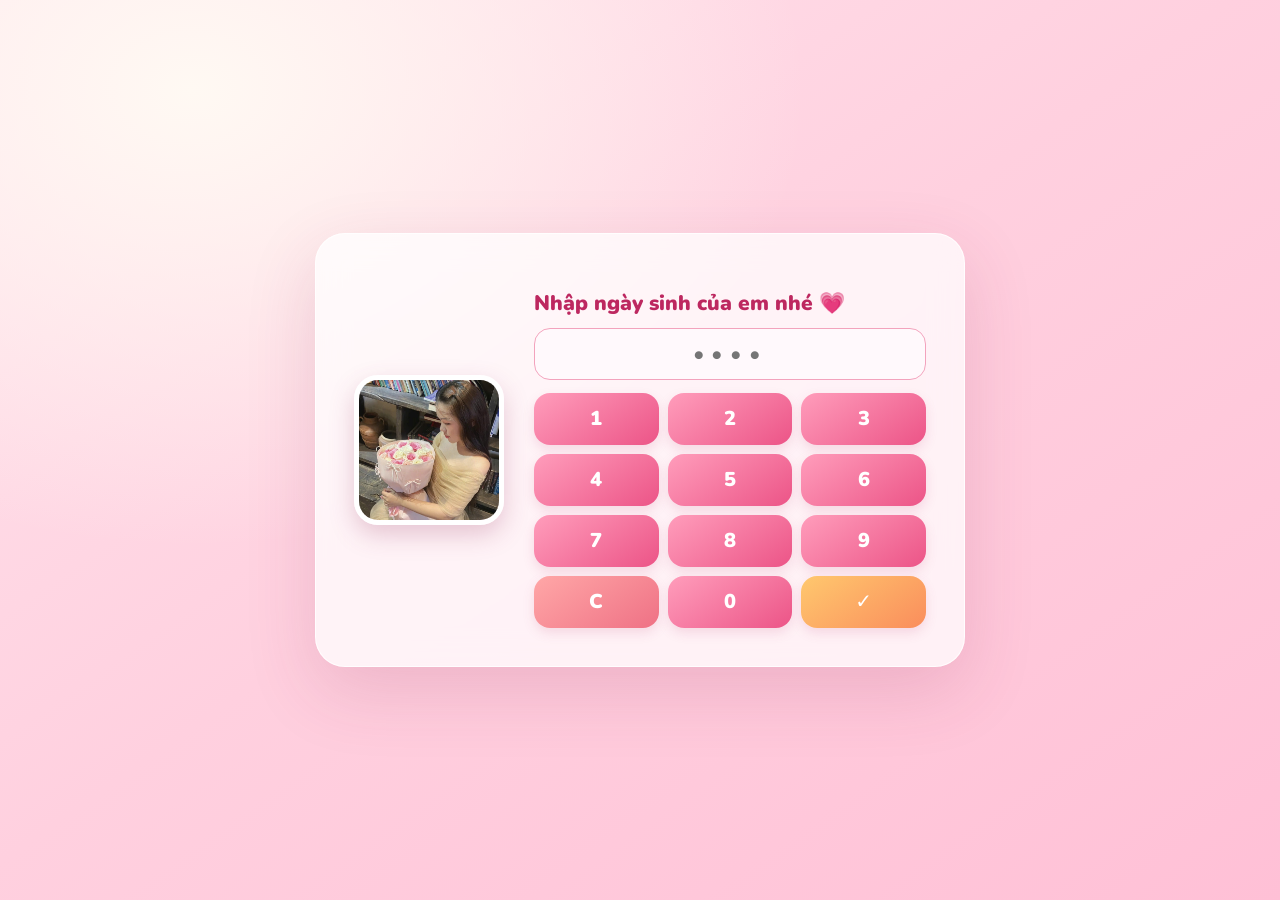
<file: index.html>
<!doctype html>
<html lang="vi">
<head>
  <meta charset="utf-8">
  <meta name="viewport" content="width=device-width, initial-scale=1, viewport-fit=cover">
  <meta name="theme-color" content="#ffe5ed">
  <title>Món quà sinh nhật</title>
  <link rel="stylesheet" href="style.css">
</head>
<body class="preload">
  <main class="container">
    <section class="calculator-screen" id="calculatorScreen" aria-label="Mở thiệp sinh nhật">
      <div class="input-avatar-row">
        <div class="avatar-square"><img src="image2.png" alt="Ảnh kỷ niệm"></div>
        <div class="input-and-keypad">
          <h1 class="calculator-title">Nhập ngày sinh của em nhé 💗</h1>
          <input id="display" class="display" aria-label="Mã ngày sinh" placeholder="••••" type="password" readonly>
          <div class="buttons" aria-label="Bàn phím số">
            <button class="btn btn-number" data-digit="1">1</button><button class="btn btn-number" data-digit="2">2</button><button class="btn btn-number" data-digit="3">3</button>
            <button class="btn btn-number" data-digit="4">4</button><button class="btn btn-number" data-digit="5">5</button><button class="btn btn-number" data-digit="6">6</button>
            <button class="btn btn-number" data-digit="7">7</button><button class="btn btn-number" data-digit="8">8</button><button class="btn btn-number" data-digit="9">9</button>
            <button class="btn btn-clear" id="clearButton" aria-label="Xóa mã">C</button><button class="btn btn-number" data-digit="0">0</button><button class="btn btn-enter" id="enterButton" aria-label="Mở thiệp">✓</button>
          </div>
        </div>
      </div>
    </section>
    <section id="birthdayScreen" class="birthday-screen" aria-live="polite">
      <div class="wishes-page">
        <h1 class="main-title">💌 Chúc mừng sinh nhật!</h1>
        <h2 class="subtitle">Công chúa của anh, Nguyệt (Bé Pi)</h2>
        <div class="card-section">
          <div class="card-box"><img src="image1.png" alt="Tấm thiệp sinh nhật" class="ny-img"></div>
          <button class="open-btn" id="openGiftButton">Mở quà nè 🎁</button>
        </div>
      </div>
    </section>
  </main>
  <div id="hearts-container" aria-hidden="true"></div>
  <script src="script.js"></script>
</body>
</html>
</file>
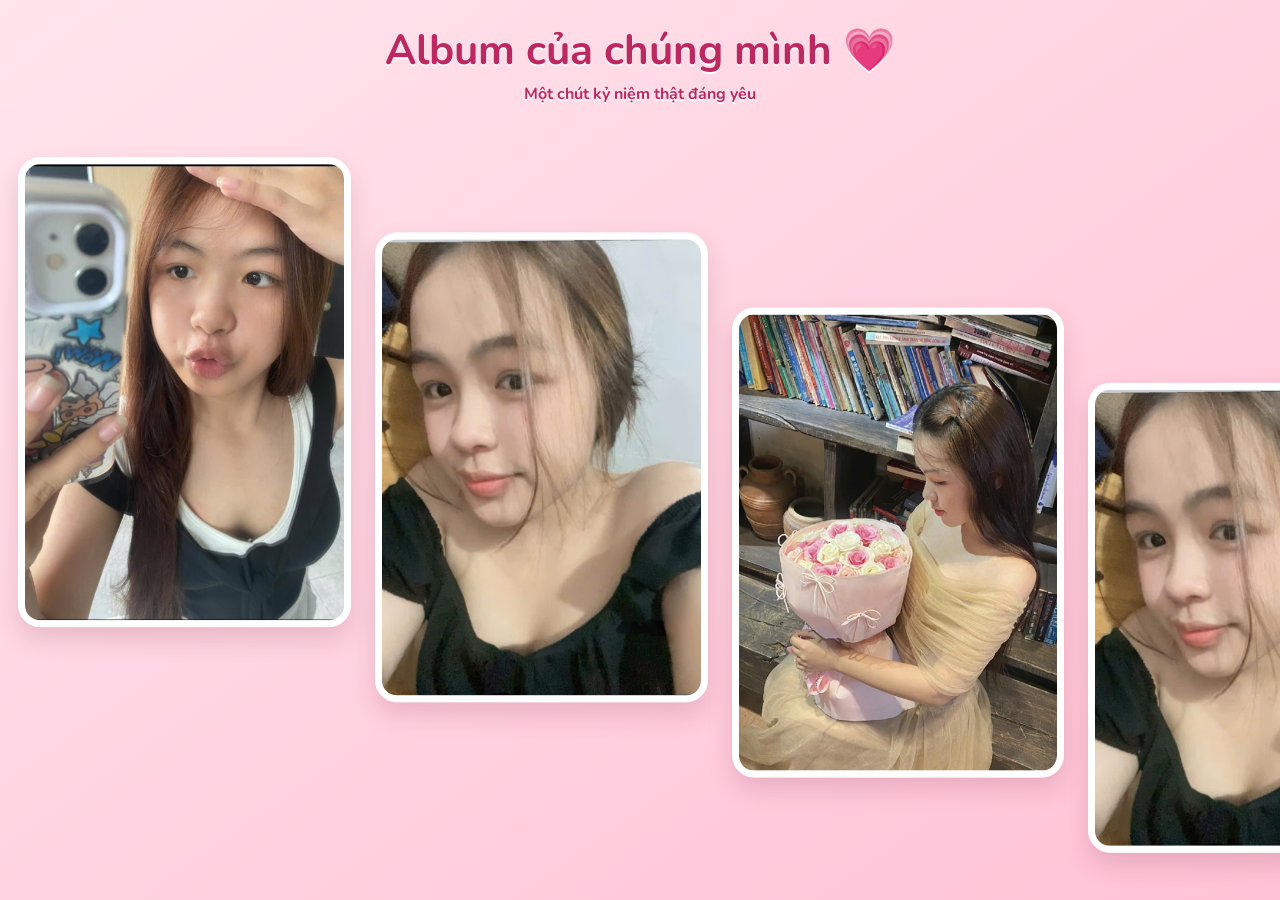
<file: album.html>
<!doctype html>
<html lang="vi">
<head>
  <meta charset="utf-8">
  <meta name="viewport" content="width=device-width, initial-scale=1, viewport-fit=cover">
  <meta name="theme-color" content="#ffe5ed">
  <title>Album ảnh kỷ niệm 💗</title>
  <link rel="stylesheet" href="style.css">
</head>
<body class="album-page">
  <div class="hearts-container" aria-hidden="true"></div>
  <header class="album-heading"><h1>Album của chúng mình 💗</h1><p>Một chút kỷ niệm thật đáng yêu</p></header>
  <main class="album-grid" aria-label="Album ảnh kỷ niệm">
   <div class="album-loop">
    <div class="album-track">
      <img class="album-img" src="image.png" alt="Kỷ niệm 1">
      <img class="album-img" src="image1.png" alt="Kỷ niệm 2">
      <img class="album-img" src="image2.png" alt="Kỷ niệm 3">
      <img class="album-img" src="image1.png" alt="Kỷ niệm 4">
      <img class="album-img" src="image.png" alt="Kỷ niệm 5">
      <img class="album-img" src="image2.png" alt="Kỷ niệm 6">
      <img class="album-img" src="image1.png" alt="Kỷ niệm 7">
      <img class="album-img" src="image.png" alt="Kỷ niệm 8">
    </div>
    <div class="album-track" aria-hidden="true">
      <img class="album-img" src="image.png" alt="">
      <img class="album-img" src="image1.png" alt="">
      <img class="album-img" src="image2.png" alt="">
      <img class="album-img" src="image1.png" alt="">
      <img class="album-img" src="image.png" alt="">
      <img class="album-img" src="image2.png" alt="">
      <img class="album-img" src="image1.png" alt="">
      <img class="album-img" src="image.png" alt="">
    </div>
   </div>
  </main>
  <script src="script.js"></script>
</body>
</html>
</file>
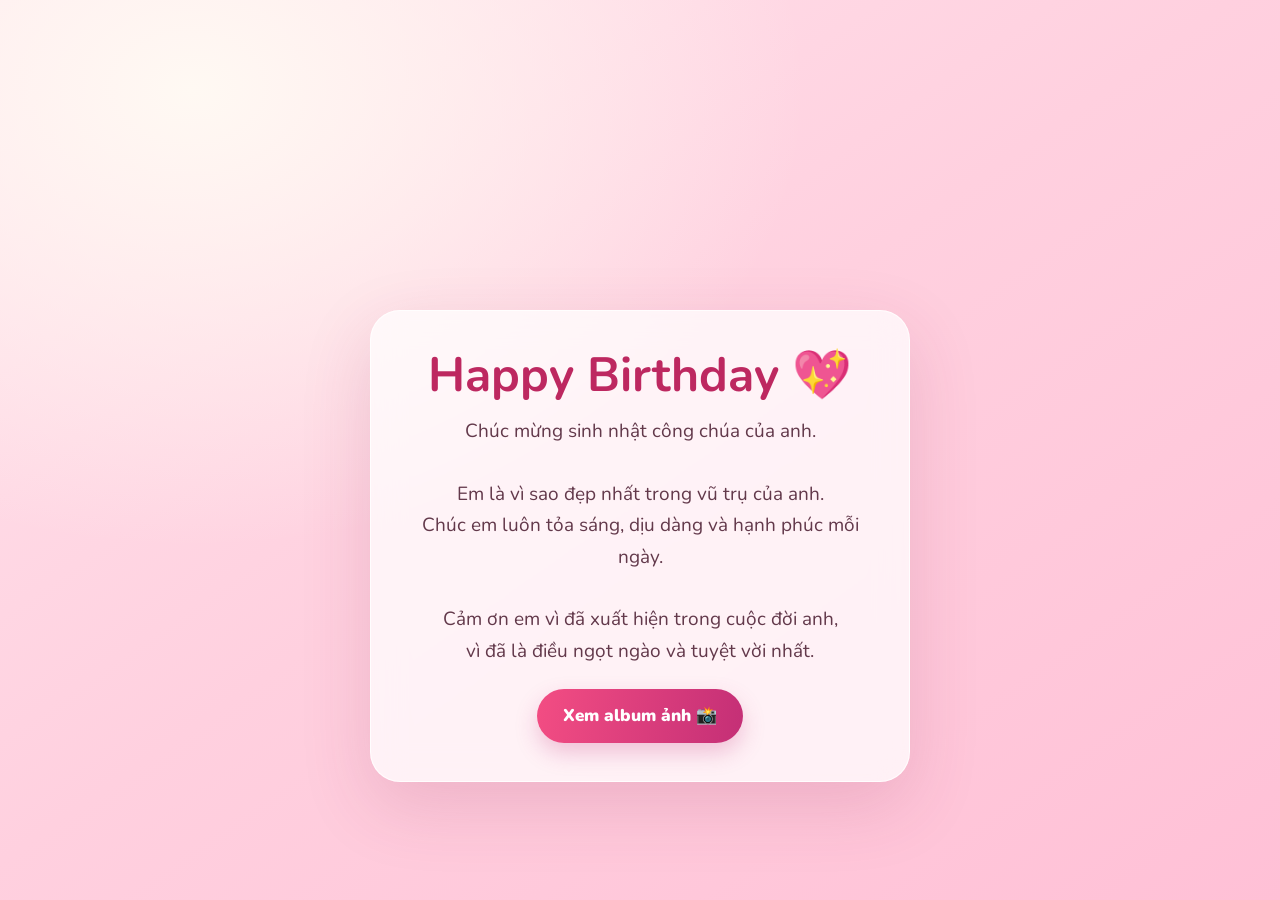
<file: chucmung.html>
<!doctype html>
<html lang="vi">
<head>
  <meta charset="utf-8">
  <meta name="viewport" content="width=device-width, initial-scale=1, viewport-fit=cover">
  <meta name="theme-color" content="#ffe5ed">
  <title>Lời chúc sinh nhật</title>
  <link rel="stylesheet" href="style.css">
</head>
<body class="greeting-page">
  <div class="hearts-container" aria-hidden="true"></div>
  <main class="birthday-card">
    <h2>Happy Birthday 💖</h2>
    <p>Chúc mừng sinh nhật công chúa của anh.<br><br>Em là vì sao đẹp nhất trong vũ trụ của anh.<br>Chúc em luôn tỏa sáng, dịu dàng và hạnh phúc mỗi ngày.<br><br>Cảm ơn em vì đã xuất hiện trong cuộc đời anh,<br>vì đã là điều ngọt ngào và tuyệt vời nhất.</p>
    <button class="btn" id="albumButton">Xem album ảnh 📸</button>
  </main>
  <script src="script.js"></script>
</body>
</html>
</file>
<file: style.css>
@import url('https://fonts.googleapis.com/css2?family=Nunito:wght@400;600;700;800;900&display=swap');

:root{color-scheme:light;--pink:#f34d83;--pink-dark:#bd2860;--ink:#4e2638;--glass:rgba(255,255,255,.74)}
*{box-sizing:border-box}
html{min-height:100%;-webkit-text-size-adjust:100%}
body{margin:0;min-height:100vh;min-height:100svh;font-family:'Nunito',system-ui,sans-serif;color:var(--ink);background:radial-gradient(ellipse at 15% 10%,#fff9f3 0,transparent 40%),linear-gradient(145deg,#ffe5ed,#ffd0df 48%,#ffc0d6);overflow-x:hidden}
button,input{font:inherit}
button{touch-action:manipulation;-webkit-tap-highlight-color:transparent}
.container{min-height:100vh;min-height:100svh;display:grid;place-items:center;padding:24px}
.calculator-screen,.birthday-screen .wishes-page,.birthday-card{position:relative;z-index:2;width:min(100%,540px);padding:clamp(22px,5vw,38px);border:1px solid rgba(255,255,255,.82);border-radius:30px;background:var(--glass);box-shadow:0 24px 70px rgba(143,46,87,.16);backdrop-filter:blur(16px);-webkit-backdrop-filter:blur(16px)}
.input-avatar-row{display:flex;align-items:center;gap:22px}
.avatar-square{width:clamp(92px,24vw,150px);aspect-ratio:1;flex:none;overflow:hidden;border:5px solid white;border-radius:24px;box-shadow:0 10px 25px #9b3c6540}
.avatar-square img{width:100%;height:100%;display:block;object-fit:cover}
.input-and-keypad{flex:1;min-width:0}
.calculator-title{margin-bottom:12px;color:var(--pink-dark);font-size:clamp(16px,4vw,21px);font-weight:900;line-height:1.25}
.display{width:100%;height:52px;padding:10px 14px;border:1px solid #f3a3bd;border-radius:16px;background:#fff9fc;color:var(--pink-dark);text-align:center;font-size:22px;letter-spacing:.3em;outline:none}
.buttons{display:grid;grid-template-columns:repeat(3,minmax(0,1fr));gap:9px;margin-top:13px}
.btn{min-height:52px;border:0;border-radius:16px;color:#fff;font-size:20px;font-weight:900;cursor:pointer;box-shadow:0 5px 12px #bb3d6a26;transition:transform .16s,filter .16s}
.btn:active,.open-btn:active,.birthday-card .btn:active{transform:scale(.96)}
.btn-number{background:linear-gradient(145deg,#ff9dbb,#ec5487)}.btn-clear{background:linear-gradient(145deg,#ffa7a7,#ef7185)}.btn-enter{background:linear-gradient(145deg,#ffc86e,#fa8d5c)}
.birthday-screen{min-height:100vh;min-height:100svh;display:none;place-items:center;padding:20px}
.wishes-page{text-align:center}.main-title{margin:0 0 8px;color:var(--pink-dark);font-size:clamp(25px,6vw,42px);line-height:1.12;font-weight:900}.subtitle{margin:0 0 22px;color:#9f4165;font-size:clamp(18px,4vw,25px)}
.card-section{display:flex;flex-direction:column;align-items:center;gap:20px}.card-box{width:min(65vw,250px);height:min(72vw,300px);padding:9px;border:3px solid #fff;border-radius:24px;background:#fff9;box-shadow:0 16px 35px #9b3c6530}.ny-img{width:100%;height:100%;display:block;object-fit:cover;border-radius:17px}
.open-btn,.birthday-card .btn{min-height:54px;padding:14px 26px;border:0;border-radius:999px;background:linear-gradient(100deg,#f34d83,#c42f76);color:white;font-weight:900;font-size:17px;box-shadow:0 10px 22px #c42f7640;cursor:pointer}
#hearts-container{position:fixed;inset:0;overflow:hidden;pointer-events:none;z-index:1}.heart{position:absolute;width:22px;height:22px;background:url("data:image/svg+xml,%3Csvg xmlns='http://www.w3.org/2000/svg' viewBox='0 0 24 24'%3E%3Cpath fill='%23f34d83' d='M12 21s-9-5.6-9-12a5 5 0 0 1 9-3 5 5 0 0 1 9 3c0 6.4-9 12-9 12z'/%3E%3C/svg%3E") center/contain no-repeat;filter:drop-shadow(0 4px 5px #9f416533);animation:heart-fall linear forwards}
@keyframes heart-fall{from{transform:translateY(-8vh) rotate(-10deg);opacity:0}12%{opacity:.8}to{transform:translateY(110vh) rotate(30deg);opacity:0}}
.shake{animation:shake .35s ease}@keyframes shake{25%,75%{transform:translateX(-5px)}50%{transform:translateX(5px)}}

/* Album and greeting pages */
.album-page,.greeting-page{position:relative;min-height:100vh;min-height:100svh;overflow-x:hidden}
.album-page{background:linear-gradient(145deg,#ffe5ed,#ffc2d6)}
.album-heading{position:relative;z-index:2;padding:22px 18px 12px;text-align:center;color:var(--pink-dark);text-shadow:0 2px white}
.album-heading h1{margin:0;font-size:clamp(25px,7vw,42px)}.album-heading p{margin:4px 0 0;font-weight:700}
.album-grid{position:relative;z-index:2;display:flex;align-items:center;width:100%;height:calc(100svh - 110px);min-height:300px;overflow:hidden;padding:18px 0}
.album-loop{display:flex;align-items:center;width:max-content;animation:move-left 38s linear infinite;will-change:transform}
.album-grid:hover .album-loop{animation-play-state:paused}
.album-track{display:flex;align-items:center;gap:clamp(12px,2.5vw,24px);padding-right:clamp(12px,2.5vw,24px)}
.album-img{flex:none;width:clamp(150px,37vw,260px);height:min(58vh,390px);object-fit:cover;padding:6px;border:1px solid white;border-radius:18px;background:#fff;box-shadow:0 12px 25px #7c25402b}
.album-img:nth-child(4n+1){transform:translateY(-24%)}
.album-img:nth-child(4n+2){transform:translateY(-8%)}
.album-img:nth-child(4n+3){transform:translateY(8%)}
.album-img:nth-child(4n){transform:translateY(24%)}
@keyframes photo-in{from{opacity:0;transform:translateY(16px) scale(.96)}to{opacity:1;transform:translateY(0) scale(1)}}
@keyframes move-left{from{transform:translateX(0)}to{transform:translateX(-50%)}}
.greeting-page{display:grid;place-items:center;padding:22px}.birthday-card{text-align:center;max-width:620px;animation:card-in .7s ease both}.birthday-card h2{margin:0 0 14px;color:var(--pink-dark);font-size:clamp(30px,8vw,48px);line-height:1.1}.birthday-card p{margin:0;color:#63394b;font-size:clamp(16px,4.1vw,19px);line-height:1.65}.birthday-card .btn{margin-top:22px}@keyframes card-in{from{opacity:0;transform:translateY(15px) scale(.98)}to{opacity:1;transform:translateY(0) scale(1)}}
@media(min-width:650px){.album-grid{height:calc(100svh - 125px);padding-inline:18px}.album-img{width:clamp(220px,26vw,340px);height:min(64vh,470px);border-radius:22px}.calculator-screen{width:min(100%,650px)}.input-avatar-row{gap:30px}}
@media(max-width:420px){.container{padding:16px}.calculator-screen{padding:20px 16px;border-radius:24px}.input-avatar-row{gap:13px}.avatar-square{width:78px;border-width:3px;border-radius:18px}.buttons{gap:7px}.btn{min-height:49px;border-radius:14px}.birthday-screen{padding:14px}.birthday-screen .wishes-page{padding:24px 17px}.album-grid{height:calc(100svh - 100px)}.album-img{width:42vw;height:min(52vh,310px);padding:4px;border-radius:15px}}
@media(orientation:landscape) and (max-height:520px){.container,.birthday-screen{padding-block:10px}.calculator-screen{padding:18px 24px}.avatar-square{width:90px}.btn{min-height:42px}.birthday-screen .wishes-page{padding:18px}.card-box{height:170px;width:140px}}
@media(prefers-reduced-motion:reduce){*,*::before,*::after{scroll-behavior:auto!important;animation-duration:.01ms!important;animation-iteration-count:1!important;transition-duration:.01ms!important}}
</file>
